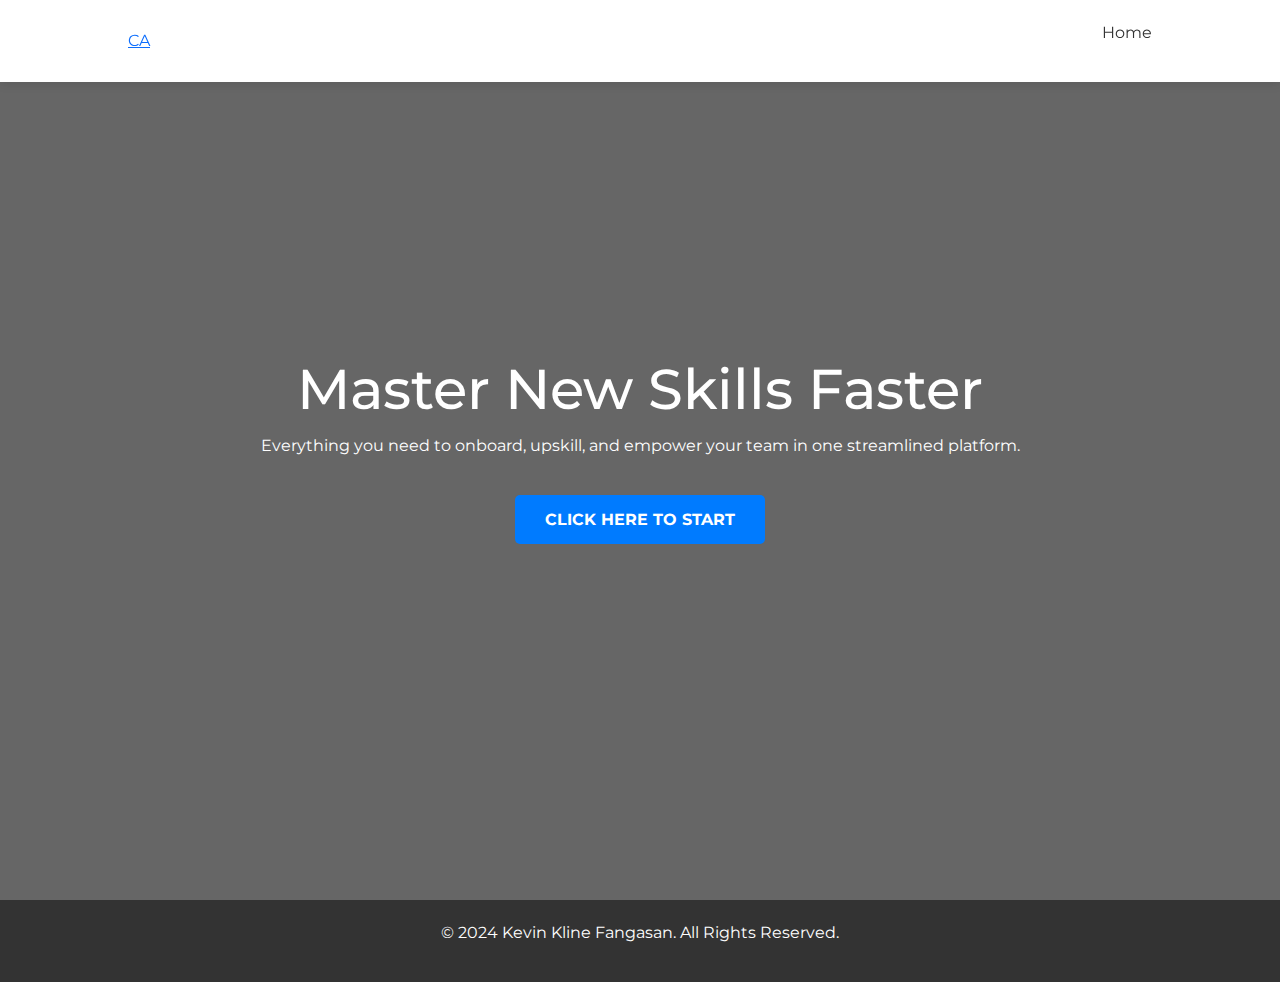
<file: index.html>
<!DOCTYPE html>
<html lang="en">
<head>
    <meta charset="UTF-8">
    <meta name="viewport" content="width=device-width, initial-scale=1.0">
    <title>CHEAP ASSISTasdasfasd | TRAINING</title>
    
    <link href="https://cdn.jsdelivr.net/npm/bootstrap@5.3.3/dist/css/bootstrap.min.css" rel="stylesheet">
    
    <link href="https://fonts.googleapis.com/css2?family=Montserrat:wght@300;400;700&display=swap" rel="stylesheet">
    
    <link rel="stylesheet" href="style.css">
</head>
<body>

    <nav class="navbar">
        <a href="index.html" class="logo">CA</a> 
        <ul class="nav-links">
            <li><a href="index.html">Home</a></li>
        </ul>
    </nav>

    <section id="home" class="hero">
        <div class="hero-content">
            <h1>Master New Skills Faster</h1>
            <p>Everything you need to onboard, upskill, and empower your team in one streamlined platform.</p>
            <a href="training.html" class="btn-custom">CLICK HERE TO START</a>
        </div>
    </section>

    <footer>
        <p>&copy; 2024 Kevin Kline Fangasan. All Rights Reserved.</p>
    </footer>

    <script src="https://cdn.jsdelivr.net/npm/bootstrap@5.3.3/dist/js/bootstrap.bundle.min.js"></script>
    <script src="script.js"></script>
</body>
</html>
</file>
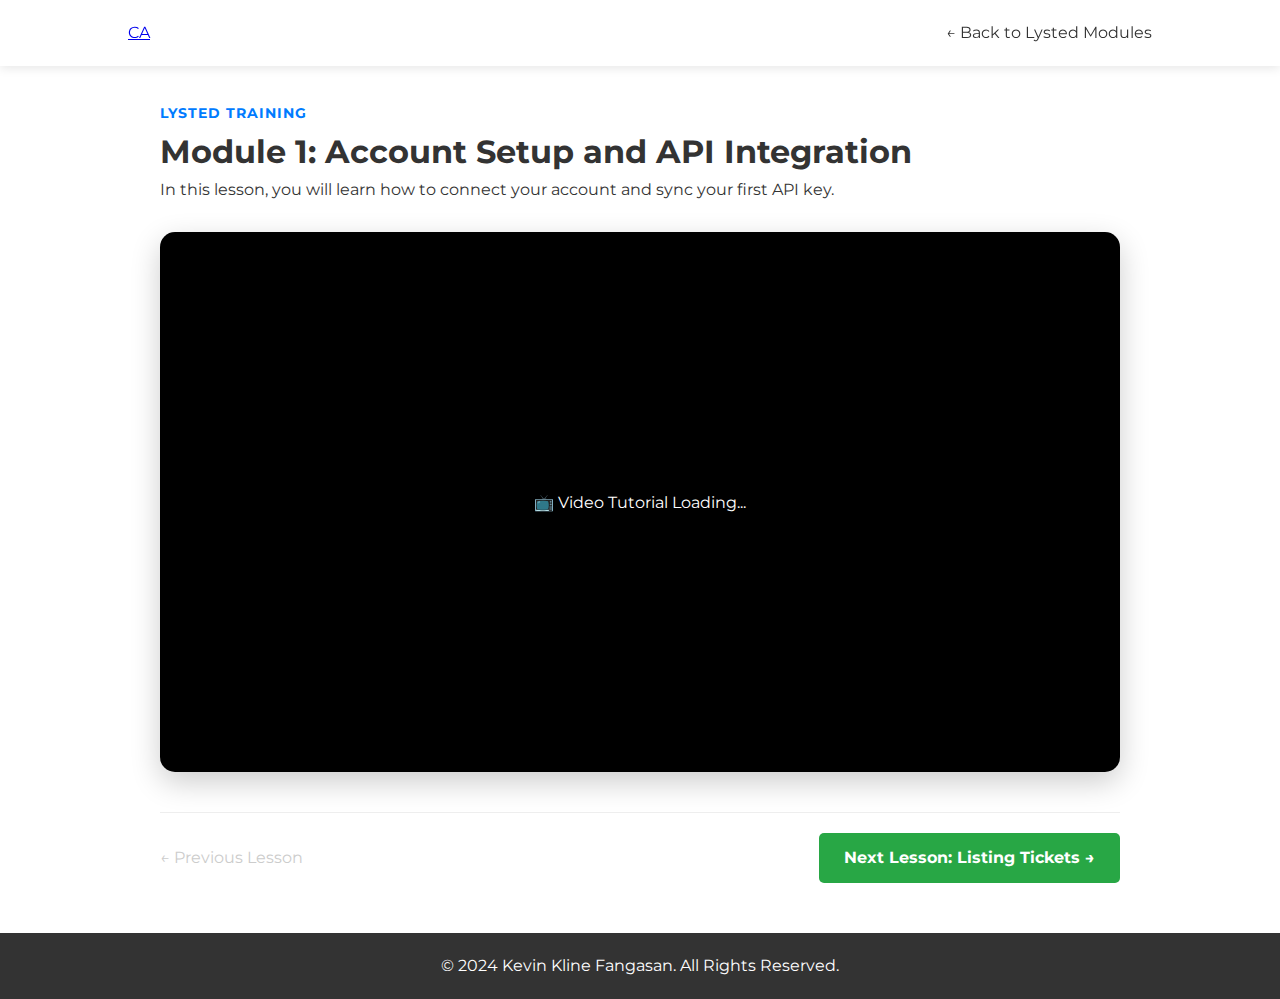
<file: lysted-m1.html>
<!DOCTYPE html>
<html lang="en">
<head>
    <meta charset="UTF-8">
    <meta name="viewport" content="width=device-width, initial-scale=1.0">
    <title>Module 1 | Lysted Training</title>
    <link rel="stylesheet" href="style.css">
    <link href="https://fonts.googleapis.com/css2?family=Montserrat:wght@400;700&display=swap" rel="stylesheet">
</head>
<body>

    <nav class="navbar">
        <a href="index.html" class="logo">CA</a>
        <ul class="nav-links">
            <li><a href="lysted.html">← Back to Lysted Modules</a></li>
        </ul>
    </nav>

    <main class="module-detail-container">
        <div class="module-header">
            <span>LYSTED TRAINING</span>
            <h1>Module 1: Account Setup and API Integration</h1>
            <p>In this lesson, you will learn how to connect your account and sync your first API key.</p>
        </div>

        <div class="main-video-container">
            <div class="video-wrapper">
                <p>📺 Video Tutorial Loading...</p>
            </div>
        </div>

        <div class="module-navigation">
            <span class="disabled-btn">← Previous Lesson</span>
            <a href="lysted-m2.html" class="next-btn">Next Lesson: Listing Tickets →</a>
        </div>
    </main>

    <footer>
        <p>&copy; 2024 Kevin Kline Fangasan. All Rights Reserved.</p>
    </footer>

</body>
</html>
</file>
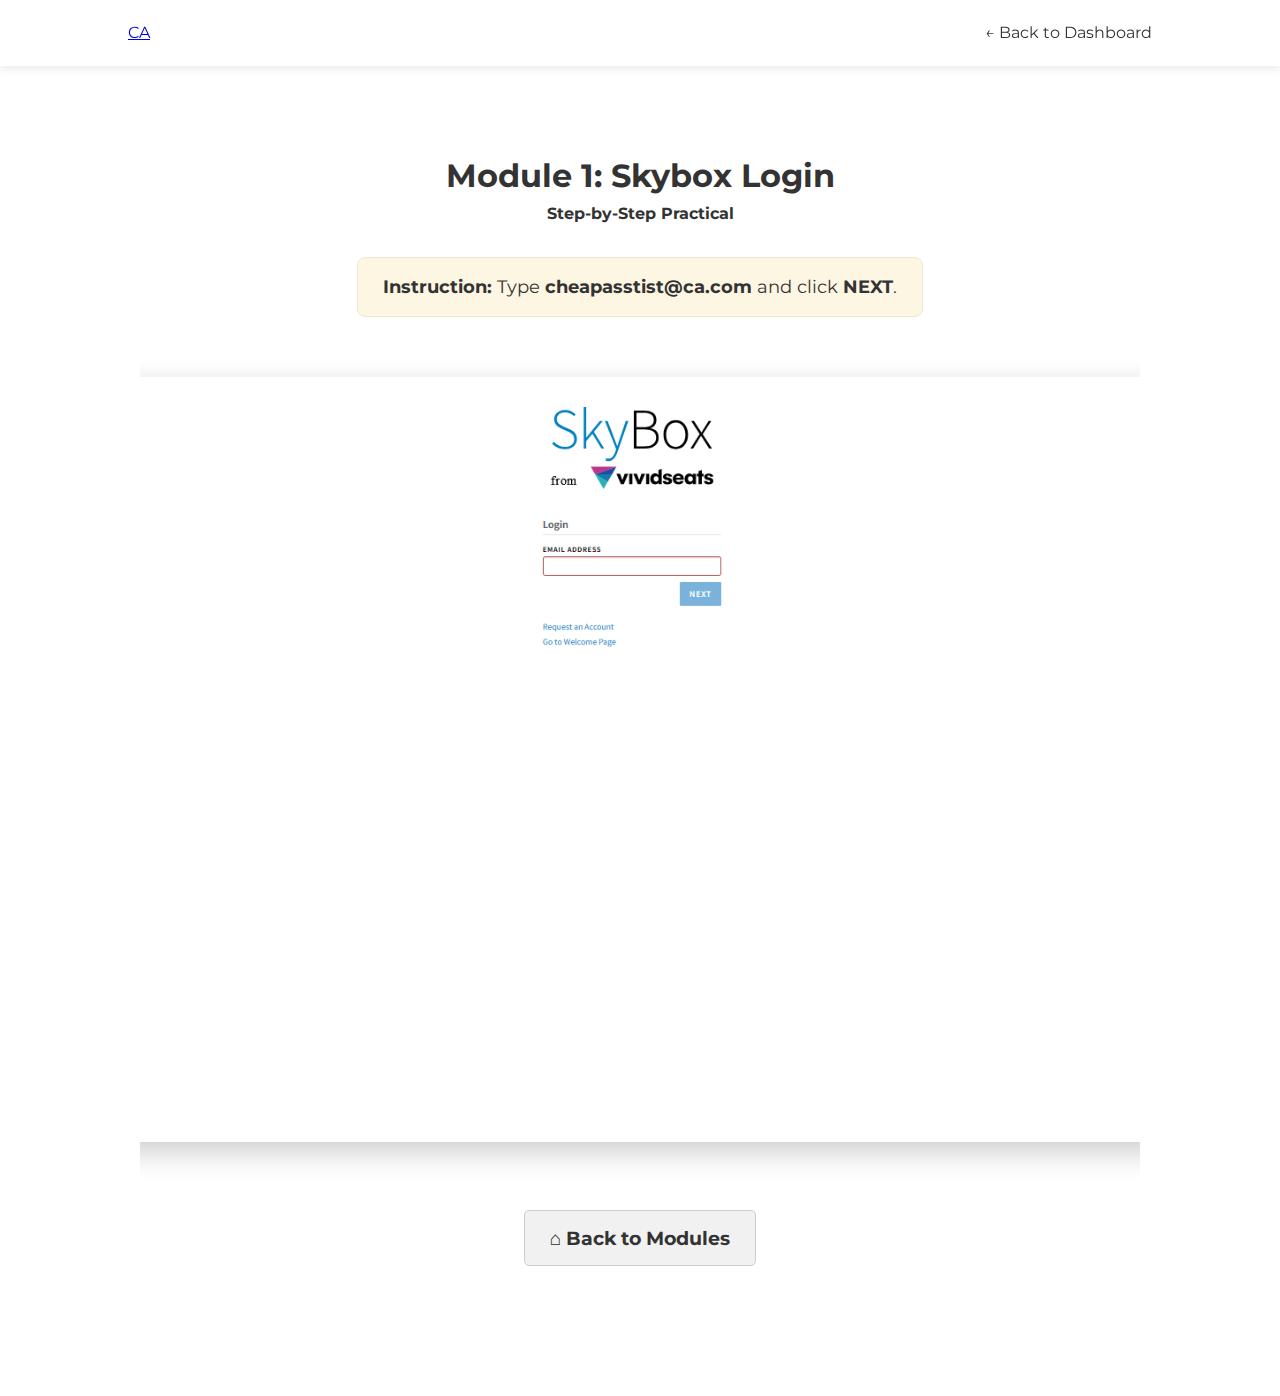
<file: skybox-m1.html>
<!DOCTYPE html>
<html lang="en">
<head>
    <meta charset="UTF-8">
    <meta name="viewport" content="width=device-width, initial-scale=1.0">
    <title>Skybox Module 1 | CHEAP ASSIST</title>
    <link rel="stylesheet" href="style.css">
    <link href="https://fonts.googleapis.com/css2?family=Montserrat:wght@400;700&display=swap" rel="stylesheet">
    <style>
        .simulation-container {
            position: relative;
            display: inline-block; 
            margin: 40px auto;
            width: 150%;        
            max-width: 1600px;  
            left: -25%;         
        }

        .skybox-bg {
            display: block;
            width: 100%;
            height: auto;
            border-radius: 8px;
            box-shadow: 0 10px 30px rgba(0,0,0,0.2);
            transition: opacity 0.4s ease;
        }

        .email-overlay {
            position: absolute;
            top: 23.6%;
            left: 43.1%;
            width: 12.6%;
            height: 2.4%;
            border: none;             
            background: transparent;  
            font-size: 60%; 
            font-weight: bold;
            padding: 0 0.5%;
            outline: none;            
            box-sizing: border-box;
            color: #333;              
        }

        .next-hitbox {
            position: absolute;
            top: 25.8%;
            left: 52.6%;
            width: 3.2%;
            height: 4.8%;
            cursor: pointer;
            background: rgba(0, 0, 0, 0); 
        }

        .module-detail-container {
            overflow-x: hidden; 
            text-align: center;
        }

        .guide-text {
            background: #fdf6e3;
            padding: 15px 25px;
            font-size: 1.1rem;
            border-radius: 8px;
            margin-bottom: 20px;
            border: 1px solid #eee8d5;
            display: inline-block;
            min-width: 500px;
        }

        /* Navigation Buttons */
        .btn-group {
            margin-top: 20px;
            padding-bottom: 80px;
        }

        .nav-action-btn {
            display: inline-block;
            padding: 12px 25px;
            margin: 0 10px;
            border-radius: 5px;
            font-weight: bold;
            font-size: 1.2rem;
            cursor: pointer;
            text-decoration: none;
            border: none;
            transition: 0.3s;
        }

        .btn-next { background-color: #28a745; color: white; }
        .btn-back { background-color: #6c757d; color: white; }
        .btn-finish { background-color: #007bff; color: white; }

        .nav-action-btn:hover { opacity: 0.8; }
    </style>
</head>
<body>

    <nav class="navbar">
        <a href="index.html" class="logo">CA</a>
        <ul class="nav-links">
            <li><a href="skybox.html">← Back to Dashboard</a></li>
        </ul>
    </nav>

    <main class="module-detail-container">
        <div class="module-header" style="margin-top: 50px;">
            <h1>Module 1: Skybox Login</h1>
            <p><strong>Step-by-Step Practical</strong></p>
        </div>

        <div class="guide-text" id="instruction">
            <strong>Instruction:</strong> Type <strong>cheapasstist@ca.com</strong> and click <strong>NEXT</strong>.
        </div>

        <div class="simulation-container">
            <img src="skybox-1_login_screen.png" id="main-screenshot" alt="Skybox Screen" class="skybox-bg">
            <input type="email" id="sim-email" class="email-overlay">
            <div id="hitbox" class="next-hitbox" onclick="goToStep2()"></div>
        </div>

        <div class="btn-group">
            <a href="skybox.html" class="nav-action-btn btn-back" style="background-color: #f1f1f1; color: #333; border: 1px solid #ccc;">⌂ Back to Modules</a>
            <button id="back-btn" class="nav-action-btn btn-back" style="display:none;" onclick="goBack()">← Back</button>
            
            <button id="to-email-btn" class="nav-action-btn btn-next" style="display:none;" onclick="goToStep3()">Next: Check Email →</button>
            
            <a href="skybox-m2.html" id="to-m2-link" class="nav-action-btn btn-finish" style="display:none;">Open Module 2 →</a>
        </div>
    </main>

    <script>
        let currentStep = 1;

        function goToStep2() {
            const emailValue = document.getElementById('sim-email').value;
            if (emailValue.toLowerCase() === 'cheapasstist@ca.com') {
                updateUI(2, "skybox-2_login_screen.png", "<strong>Step 2:</strong> Confirmation sent. Check your inbox for the login link.");
            } else {
                alert("Incorrect. Please type: cheapasstist@ca.com");
            }
        }

        function goToStep3() {
            updateUI(3, "skybox_email_prompt.png", "<strong>Step 3:</strong> This is the Skybox email. Click the link inside to enter the system.");
        }

        function goBack() {
            if (currentStep === 2) {
                updateUI(1, "skybox-1_login_screen.png", "<strong>Instruction:</strong> Type <strong>cheapasstist@ca.com</strong> and click <strong>NEXT</strong>.");
            } else if (currentStep === 3) {
                updateUI(2, "skybox-2_login_screen.png", "<strong>Step 2:</strong> Confirmation sent. Check your inbox for the login link.");
            }
        }

        function updateUI(step, imgSrc, text) {
            currentStep = step;
            const mainImg = document.getElementById('main-screenshot');
            const emailInput = document.getElementById('sim-email');
            const hitbox = document.getElementById('hitbox');
            
            // Image Transition
            mainImg.style.opacity = "0";
            setTimeout(() => {
                mainImg.src = imgSrc;
                mainImg.style.opacity = "1";
            }, 300);

            // Text Update
            document.getElementById('instruction').innerHTML = text;

            // Button Visibility Logic
            emailInput.style.display = (step === 1) ? "block" : "none";
            hitbox.style.display = (step === 1) ? "block" : "none";
            document.getElementById('back-btn').style.display = (step > 1) ? "inline-block" : "none";
            document.getElementById('to-email-btn').style.display = (step === 2) ? "inline-block" : "none";
            document.getElementById('to-m2-link').style.display = (step === 3) ? "inline-block" : "none";
        }
    </script>
</body>
</html>
</file>
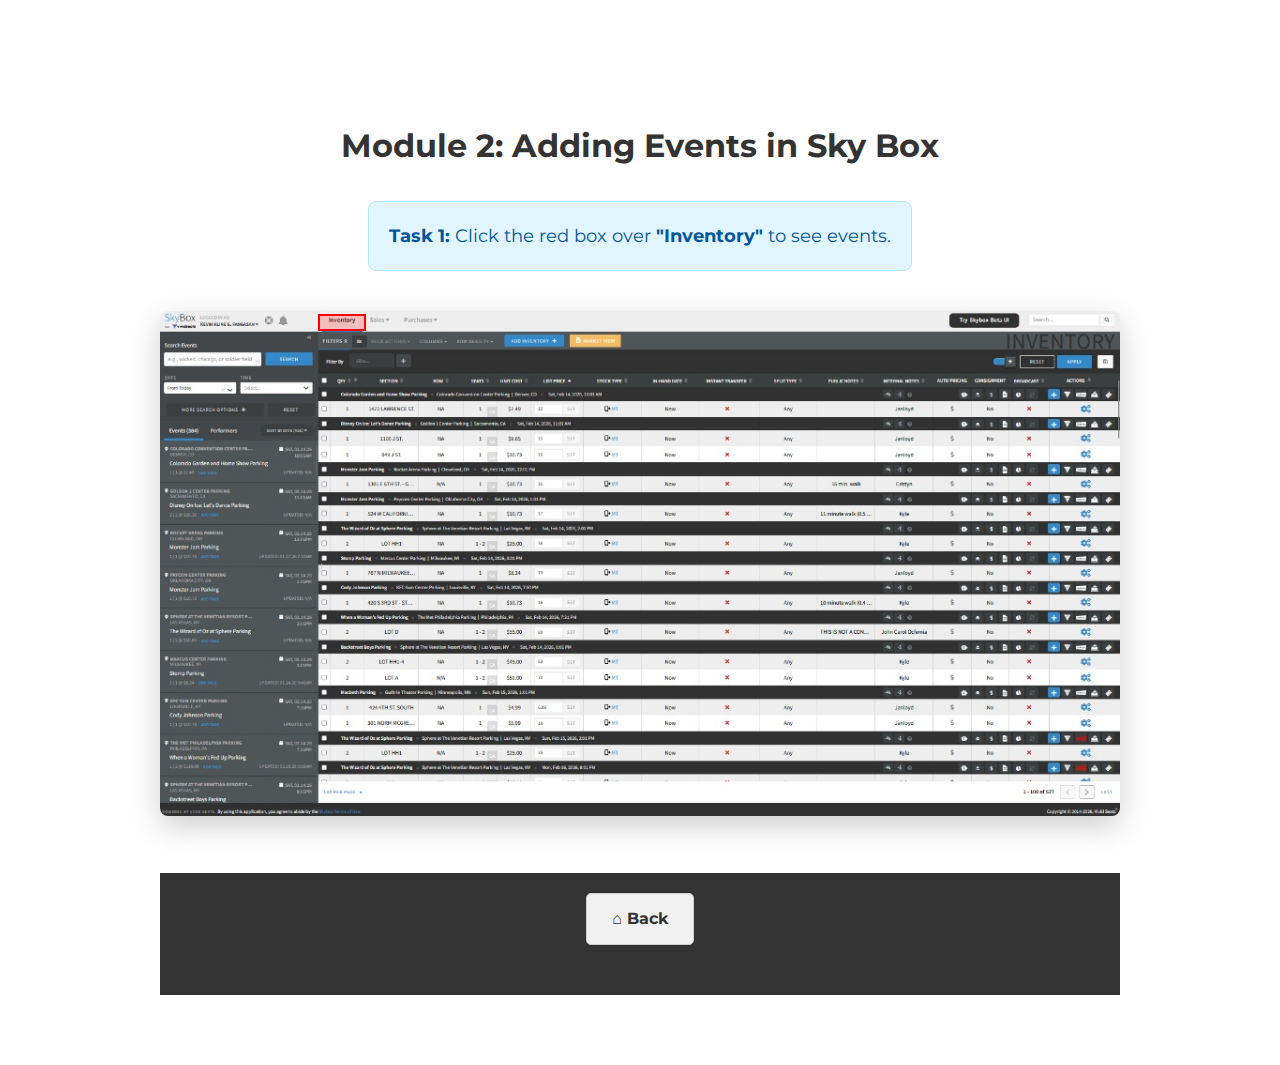
<file: skybox-m2.html>
<!DOCTYPE html>
<html lang="en">
<head>
    <meta charset="UTF-8">
    <meta name="viewport" content="width=device-width, initial-scale=1.0">
    <title>Skybox Module 2 | Mapping Events</title>
    
    <link rel="stylesheet" href="style.css">
    <link href="https://fonts.googleapis.com/css2?family=Montserrat:wght@400;700&display=swap" rel="stylesheet">

    <style>
        /* Base Layout */
        body { overflow-x: hidden; margin: 0; padding: 0; font-family: 'Montserrat', sans-serif; }
        .module-detail-container { text-align: center; padding: 20px; }
        
        .simulation-container {
            position: relative;
            margin: 20px auto;
            width: 100%;        
            max-width: 100%; 
            display: inline-block;
        }

        .skybox-bg { 
            display: block; 
            width: 100%; 
            height: auto; 
            border-radius: 8px; 
            box-shadow: 0 10px 30px rgba(0,0,0,0.2); 
        }

        /* --- INTERACTIVE ZONES --- */
        .hitbox-red { position: absolute; border: 2px solid red; background: rgba(255, 0, 0, 0.2); cursor: pointer; z-index: 10; display: none; }
        .hitbox-blue { position: absolute; border: 2px solid #007bff; background: rgba(0, 123, 255, 0.3); cursor: pointer; z-index: 10; display: none; }

        /* Form Overlays */
        .listing-input, .listing-select { 
            position: absolute; 
            border: 1px solid #ccc; 
            font-size: 0.8vw; 
            padding: 2px; 
            display: none; 
            z-index: 20; 
            background: white; 
        }
        
        .toggle-btn { position: absolute; cursor: pointer; z-index: 20; display: none; opacity: 0.3; background: transparent; border: none; }

        /* --- COORDINATES: NAVIGATION --- */
        #events-hitbox { display: block; top: 0.5%; left: 16.5%; width: 5%; height: 3.5%; }
        #inventory-hitbox { top: 4%; left: 35.5%; width: 6.5%; height: 3.5%; }
        #search-hitbox { top: 19%; left: 12%; width: 3.5%; height: 3%; }
        #select-event-hitbox { top: 34.2%; left: 16.5%; width: 1.2%; height: 2%; }
        #next-step-hitbox { top: 5.5%; left: 95.8%; width: 3.2%; height: 3%; }
        #search-input { position: absolute; top: 17.5%; left: 0.8%; width: 10.5%; height: 3.2%; border: 2px solid red; font-size: 14px; padding-left: 5px; display: none; z-index: 15; background: white; }

        /* --- COORDINATES: LISTING FIELDS --- */
        #input-qty { top: 27.2%; left: 25.8%; width: 10.5%; height: 2.2%; }
        #input-section { top: 27.2%; left: 36.8%; width: 10.5%; height: 2.2%; }
        #input-row { top: 27.2%; left: 47.8%; width: 10.5%; height: 2.2%; }
        #input-groupcost { top: 27.2%; left: 59.5%; width: 8.5%; height: 2.2%; }
        
        #input-unitlist { top: 33.5%; left: 58.5%; width: 9.5%; height: 2.2%; }
        #input-taxedcost { top: 33.5%; left: 80.5%; width: 9.5%; height: 2.2%; }
        #input-lowseat { top: 33.5%; left: 47.8%; width: 10.5%; height: 2.2%; }
        
        #input-internal-notes { top: 69.5%; left: 42.2%; width: 16.5%; height: 10%; }
        #input-public-notes { top: 69.5%; left: 25.8%; width: 16%; height: 10%; }

        /* Dropdowns */
        #select-inhand { top: 27.2%; left: 69.2%; width: 10.5%; height: 2.5%; }
        #select-split { top: 27.2%; left: 80.2%; width: 10.5%; height: 2.5%; }
        #select-seattype { top: 33.5%; left: 36.8%; width: 10.5%; height: 2.5%; } /* New Seat Type Position */

        /* Guide UI */
        .guide-text { background: #e1f5fe; padding: 20px; font-size: 1.1rem; border-radius: 8px; margin-bottom: 20px; border: 1px solid #b3e5fc; display: inline-block; color: #01579b; }
        .btn-group { margin-top: 30px; padding-bottom: 50px; }
        .nav-btn { display: inline-block; padding: 12px 25px; border-radius: 5px; font-weight: bold; text-decoration: none; transition: 0.3s; }
        .btn-next { background-color: #28a745; color: white; display: none; }
    </style>
</head>
<body>

    <main class="module-detail-container">
        <header class="module-header">
            <h1>Module 2: Adding Events in Sky Box</h1>
        </header>

        <section class="guide-text" id="instruction">
            <strong>Task 1:</strong> Click the red box over <strong>"Inventory"</strong> to see events.
        </section>

        <div class="simulation-container">
            <img src="skybox-dashboard.jpg" id="sim-image" alt="Skybox Simulation" class="skybox-bg">
            
            <div id="events-hitbox" class="hitbox-red" onclick="handleEventClick()"></div>
            <div id="inventory-hitbox" class="hitbox-red" onclick="handleInventoryClick()"></div>
            <div id="search-hitbox" class="hitbox-red" onclick="handleSearchClick()"></div>
            <div id="select-event-hitbox" class="hitbox-blue" onclick="handleSelectEvent()"></div>
            <div id="next-step-hitbox" class="hitbox-red" onclick="handleNextStep()"></div>

            <input type="text" id="search-input" placeholder="Search...">

            <input type="text" id="input-qty" class="listing-input" placeholder="Qty">
            <input type="text" id="input-section" class="listing-input" placeholder="Section">
            <input type="text" id="input-row" class="listing-input" placeholder="Row">
            <input type="text" id="input-groupcost" class="listing-input" placeholder="$ 0.00">
            <input type="text" id="input-unitlist" class="listing-input" placeholder="$ Price">
            <input type="text" id="input-taxedcost" class="listing-input" placeholder="$ Taxed">
            <input type="text" id="input-lowseat" class="listing-input" placeholder="Seat">
            
            <textarea id="input-internal-notes" class="listing-input" placeholder="Internal notes..."></textarea>
            <textarea id="input-public-notes" class="listing-input" placeholder="Public notes..."></textarea>

            <select id="select-seattype" class="listing-select">
                <option value="consecutive">Consecutive</option>
                <option value="oddeven">Odd/Even</option>
                <option value="piggyback">Piggyback</option>
                <option value="ga">GA</option>
            </select>

            <select id="select-inhand" class="listing-select">
                <option>Now</option>
                <option>Days prior to event</option>
                <option>Choose a day</option>
            </select>

            <select id="select-split" class="listing-select">
                <option>Default</option>
                <option>Any</option>
                <option>Custom</option>
                <option>Never Leave One</option>
                <option>No Splits</option>
            </select>

            <button id="toggle-hide-yes" class="toggle-btn" style="top:34.5%; left:26.5%; width:1.5%; height:1.5%;"></button>
            <button id="toggle-hide-no" class="toggle-btn" style="top:34.5%; left:28.2%; width:1.5%; height:1.5%;"></button>
        </div>

        <footer class="btn-group">
            <a href="skybox.html" class="nav-btn" style="background-color: #f1f1f1; color: #333; border: 1px solid #ccc;">⌂ Back</a>
            <a href="skybox-m3.html" id="next-mod" class="nav-btn btn-next">Proceed to Module 3 →</a>
        </footer>
    </main>

    <script>
        function handleEventClick() {
            document.getElementById('instruction').innerHTML = "<strong>Task 2:</strong> Click <strong>'Add Inventory'</strong>.";
            document.getElementById('events-hitbox').style.display = "none";
            document.getElementById('inventory-hitbox').style.display = "block";
        }

        function handleInventoryClick() {
            document.getElementById('sim-image').src = "skybox-addinventory.png";
            document.getElementById('instruction').innerHTML = "<strong>Task 3:</strong> Type <strong>Journey</strong> and click <strong>SEARCH</strong>.";
            document.getElementById('inventory-hitbox').style.display = "none";
            document.getElementById('search-input').style.display = "block";
            document.getElementById('search-hitbox').style.display = "block";
        }

        function handleSearchClick() {
            const query = document.getElementById('search-input').value.toLowerCase();
            if (query === "journey") {
                document.getElementById('sim-image').src = "skybox-eventsearch.png";
                document.getElementById('search-input').style.display = "none";
                document.getElementById('search-hitbox').style.display = "none";
                document.getElementById('instruction').innerHTML = "<strong>Task 4:</strong> Click the blue box to <strong>Select the Event</strong>.";
                document.getElementById('select-event-hitbox').style.display = "block";
            } else {
                alert("Please enter 'Journey' to continue simulation.");
            }
        }

        function handleSelectEvent() {
            document.getElementById('instruction').innerHTML = "<strong>Task 5:</strong> Click <strong>'NEXT'</strong> at the top right corner.";
            document.getElementById('select-event-hitbox').style.display = "none";
            document.getElementById('next-step-hitbox').style.display = "block";
        }

        function handleNextStep() {
            document.getElementById('sim-image').src = "skybox-addinglisting.png";
            document.getElementById('next-step-hitbox').style.display = "none";
            
            const guide = document.getElementById('instruction');
            guide.style.background = "#c8e6c9";
            guide.innerHTML = "<strong>Module 2 Ready:</strong> Fill in the listing details below.";
            
            const formElements = document.querySelectorAll('.listing-input, .listing-select, .toggle-btn');
            formElements.forEach(el => el.style.display = "block");

            document.getElementById('next-mod').style.display = "inline-block";
        }
    </script>
</body>
</html>
</file>
<file: style.css>
/* Basic Reset */
* {
    margin: 0;
    padding: 0;
    box-sizing: border-box;
}

body {
    font-family: 'Montserrat', sans-serif;
    line-height: 1.6;
    color: #333;
    scroll-behavior: smooth;
}

/* Navigation */
.navbar {
    display: flex;
    justify-content: space-between;
    align-items: center;
    padding: 20px 10%;
    background: #fff;
    position: fixed;
    width: 100%;
    top: 0;
    z-index: 1000;
    box-shadow: 0 2px 10px rgba(0,0,0,0.1);
}

.nav-links {
    display: flex;
    list-style: none;
}

.nav-links li {
    margin-left: 20px;
}

.nav-links a {
    text-decoration: none;
    color: #333;
    font-weight: 400;
    transition: 0.3s;
}

.nav-links a:hover {
    color: #007bff;
}

/* Hero Section */
.hero {
    height: 100vh;
    background: linear-gradient(rgba(0,0,0,0.6), rgba(0,0,0,0.6)), 
                url('https://imgcdn.stablediffusionweb.com/2024/10/1/c46c607d-71b3-433c-8d0e-8807969d4dbc.jpg');
    background-size: cover;
    background-position: center;
    display: flex;
    justify-content: center;
    align-items: center;
    text-align: center;
    color: #fff;
}

.hero h1 {
    font-size: 3.5rem;
    margin-bottom: 10px;
}

.btn {
    display: inline-block;
    padding: 12px 30px;
    background: #007bff;
    color: #fff;
    text-decoration: none;
    border-radius: 5px;
    margin-top: 20px;
    transition: 0.3s;
}

.btn:hover {
    background: #0056b3;
}

/* Sections General */
section {
    padding: 100px 10%;
}

h2 {
    text-align: center;
    margin-bottom: 40px;
    font-size: 2.5rem;
}

/* Project Grid */
.project-grid {
    display: grid;
    grid-template-columns: repeat(auto-fit, minmax(300px, 1fr));
    gap: 20px;
}

.project-card {
    background: #f4f4f4;
    padding: 20px;
    border-radius: 10px;
    text-align: center;
    transition: transform 0.3s;
}

.project-card:hover {
    transform: translateY(-10px);
}

.placeholder-img {
    height: 200px;
    background: #ddd;
    display: flex;
    justify-content: center;
    align-items: center;
    margin-bottom: 15px;
    border-radius: 5px;
}

/* Contact Form */
#contact-form {
    max-width: 600px;
    margin: 0 auto;
    display: flex;
    flex-direction: column;
}

#contact-form input, #contact-form textarea {
    margin-bottom: 15px;
    padding: 10px;
    border: 1px solid #ccc;
    border-radius: 5px;
}

footer {
    text-align: center;
    padding: 20px;
    background: #333;
    color: #fff;
}
/* Fix for the grid images */
.project-img {
    width: 100%;
    max-width: 200px; /* Limits the size */
    height: 150px;
    object-fit: contain; /* Keeps aspect ratio without stretching */
    display: block;
    margin: 0 auto 15px; /* Centers the image */
}

.project-card {
    text-decoration: none; /* Removes underline from links */
    color: inherit;
    transition: transform 0.3s ease;
}

.project-card:hover {
    transform: translateY(-5px);
}

/* Specific Project Page Styles */
.project-detail-container {
    max-width: 900px;
    margin: 120px auto 50px;
    padding: 20px;
    text-align: center;
}

.video-placeholder {
    width: 100%;
    aspect-ratio: 16 / 9;
    background: #333;
    border-radius: 12px;
    display: flex;
    align-items: center;
    justify-content: center;
    color: white;
    margin: 30px 0;
}

.module-list {
    text-align: left;
    background: #f4f4f4;
    padding: 20px;
    border-radius: 8px;
}
.module-links {
    display: flex;
    flex-direction: column;
    gap: 10px;
    margin-top: 15px;
}

.module-item {
    display: flex;
    justify-content: space-between;
    align-items: center;
    padding: 15px 20px;
    background-color: #ffffff;
    border: 1px solid #ddd;
    border-radius: 8px;
    text-decoration: none;
    color: #333;
    transition: all 0.3s ease;
}

.module-item:hover {
    background-color: #007bff; /* Or your preferred brand color */
    color: white;
    transform: translateX(5px);
    border-color: #007bff;
}

.arrow {
    font-weight: bold;
    font-size: 1.2rem;
}
/* Container for the specific module page */
.module-detail-container {
    max-width: 1000px;
    margin: 100px auto 50px;
    padding: 0 20px;
}

.module-header {
    margin-bottom: 30px;
}

.module-header span {
    color: #007bff;
    font-weight: bold;
    font-size: 0.9rem;
    letter-spacing: 1px;
}

/* Video Player Styling */
.video-wrapper {
    width: 100%;
    aspect-ratio: 16 / 9;
    background: #000;
    border-radius: 15px;
    display: flex;
    align-items: center;
    justify-content: center;
    color: #fff;
    box-shadow: 0 10px 30px rgba(0,0,0,0.2);
}

/* Navigation Buttons at the bottom */
.module-navigation {
    display: flex;
    justify-content: space-between;
    margin-top: 40px;
    padding-top: 20px;
    border-top: 1px solid #eee;
}

.next-btn {
    background-color: #28a745;
    color: white;
    padding: 12px 25px;
    border-radius: 5px;
    text-decoration: none;
    font-weight: bold;
    transition: 0.3s;
}

.next-btn:hover {
    background-color: #218838;
}

.disabled-btn {
    color: #ccc;
    padding: 12px 0;
    cursor: not-allowed;
}
/* Styling for locked modules */
.module-item.locked {
    pointer-events: none; /* Prevents clicking */
    opacity: 0.5;         /* Makes it look greyed out */
    cursor: not-allowed;
    background-color: #f0f0f0;
}

.module-item.locked:hover {
    transform: none;      /* Disables hover effect */
}
/* Disabled/Locked state for modules */
.module-item.locked {
    pointer-events: none; /* This makes it unclickable */
    opacity: 0.5;         /* Makes it look greyed out */
    cursor: not-allowed;
    background-color: #f5f5f5;
    border-color: #ccc;
}

.module-item.locked:hover {
    transform: none;      /* Removes hover animation while locked */
    box-shadow: none;
}
/* --- BOOTSTRAP OVERRIDES --- */

/* This ensures your Hero button stays blue even with Bootstrap loaded */
.hero-content .btn-custom {
    display: inline-block;
    padding: 12px 30px;
    background-color: #007bff !important; /* Force the blue color */
    color: #fff !important;
    text-decoration: none;
    border-radius: 5px;
    margin-top: 20px;
    transition: 0.3s;
    font-weight: bold;
    border: none;
}

.hero-content .btn-custom:hover {
    background-color: #0056b3 !important;
    color: #fff !important;
}

/* Optional: If you want to use the same blue for all project buttons */
.btn-custom {
    background-color: #007bff;
    color: white;
    padding: 10px 20px;
    border-radius: 5px;
    text-decoration: none;
    display: inline-block;
}
</file>
